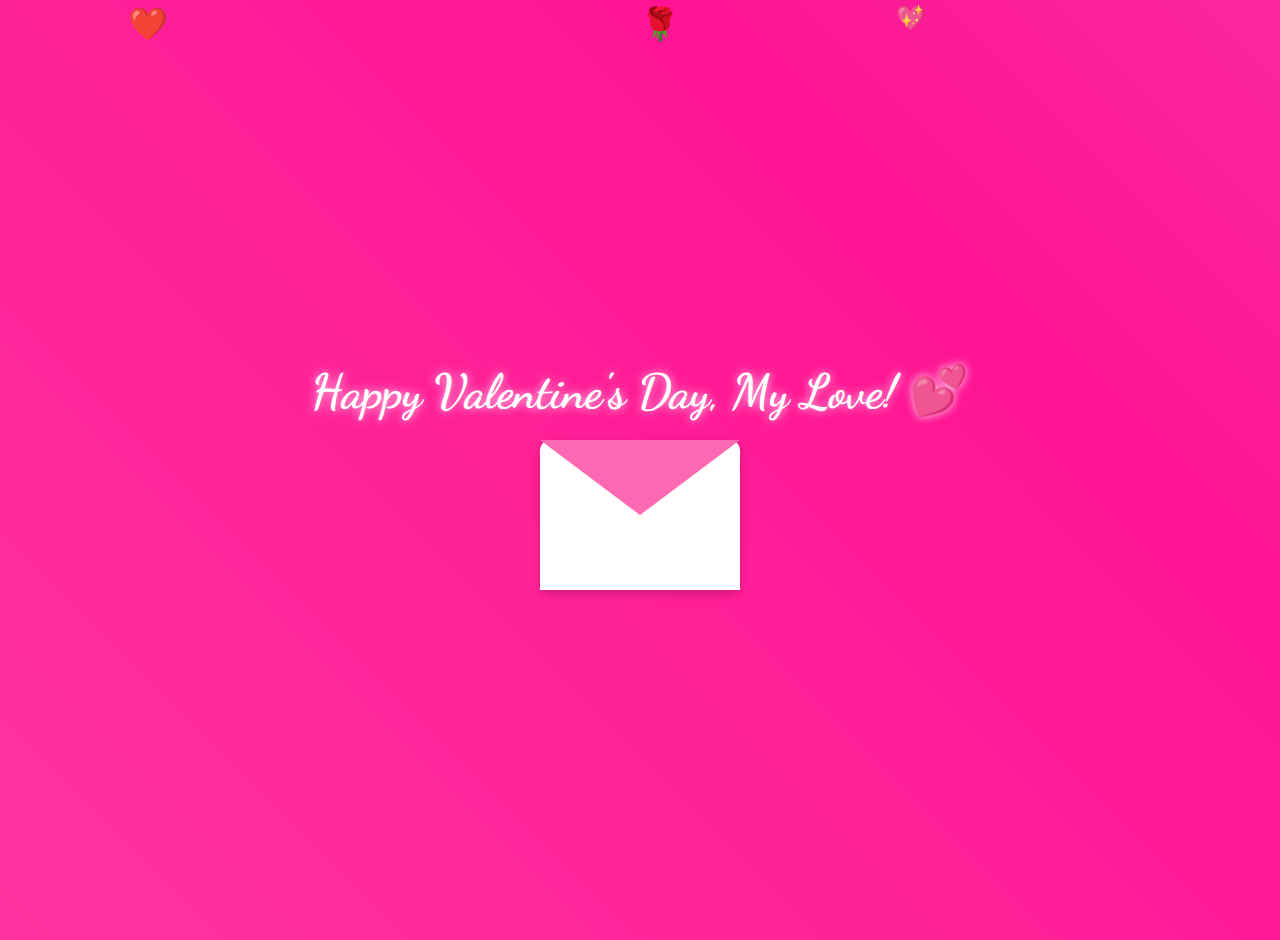
<file: index.html>
<!DOCTYPE html>
<html lang="en">
<head>
    <meta charset="UTF-8">
    <meta name="viewport" content="width=device-width, initial-scale=1.0">
    <title>My Valentine Proposal 💖</title>
    <!-- Google Fonts: Romantic handwritten + clean combo -->
    <link href="https://fonts.googleapis.com/css2?family=Dancing+Script:wght@700&family=Poppins:wght@300;500&display=swap" rel="stylesheet">
    <!-- Font Awesome for icons -->
    <link rel="stylesheet" href="https://cdnjs.cloudflare.com/ajax/libs/font-awesome/6.0.0/css/all.min.css">
    <!-- Link to stylesheets -->
    <link rel="stylesheet" href="style.css">
    <link rel="stylesheet" href="animations.css">
</head>
<body>
    <!-- Animated background with floating hearts and falling flowers -->
    <div class="background">
        <div class="floating-hearts"></div>
        <div class="falling-flowers"></div>
    </div>

    <!-- Main content container -->
    <div class="container">
        <h1 class="title">Happy Valentine's Day, My Love! 💕</h1>
        
        <!-- Animated envelope centerpiece -->
        <div class="envelope" id="envelope">
            <div class="envelope-flap"></div>
            <div class="envelope-body"></div>
            <div class="letter" id="letter">
                <p>Will you be my Valentine? 💌</p>
            </div>
        </div>
        
        <!-- Buttons (hidden initially, shown after envelope opens) -->
        <div class="buttons" id="buttons" style="display: none;">
            <button class="btn yes-btn" id="yes-btn">YES 💖</button>
            <button class="btn no-btn" id="no-btn">NO 🙄</button>
        </div>
    </div>

    <!-- Link to JavaScript -->
    <script src="script.js"></script>
</body>
</html>
</file>
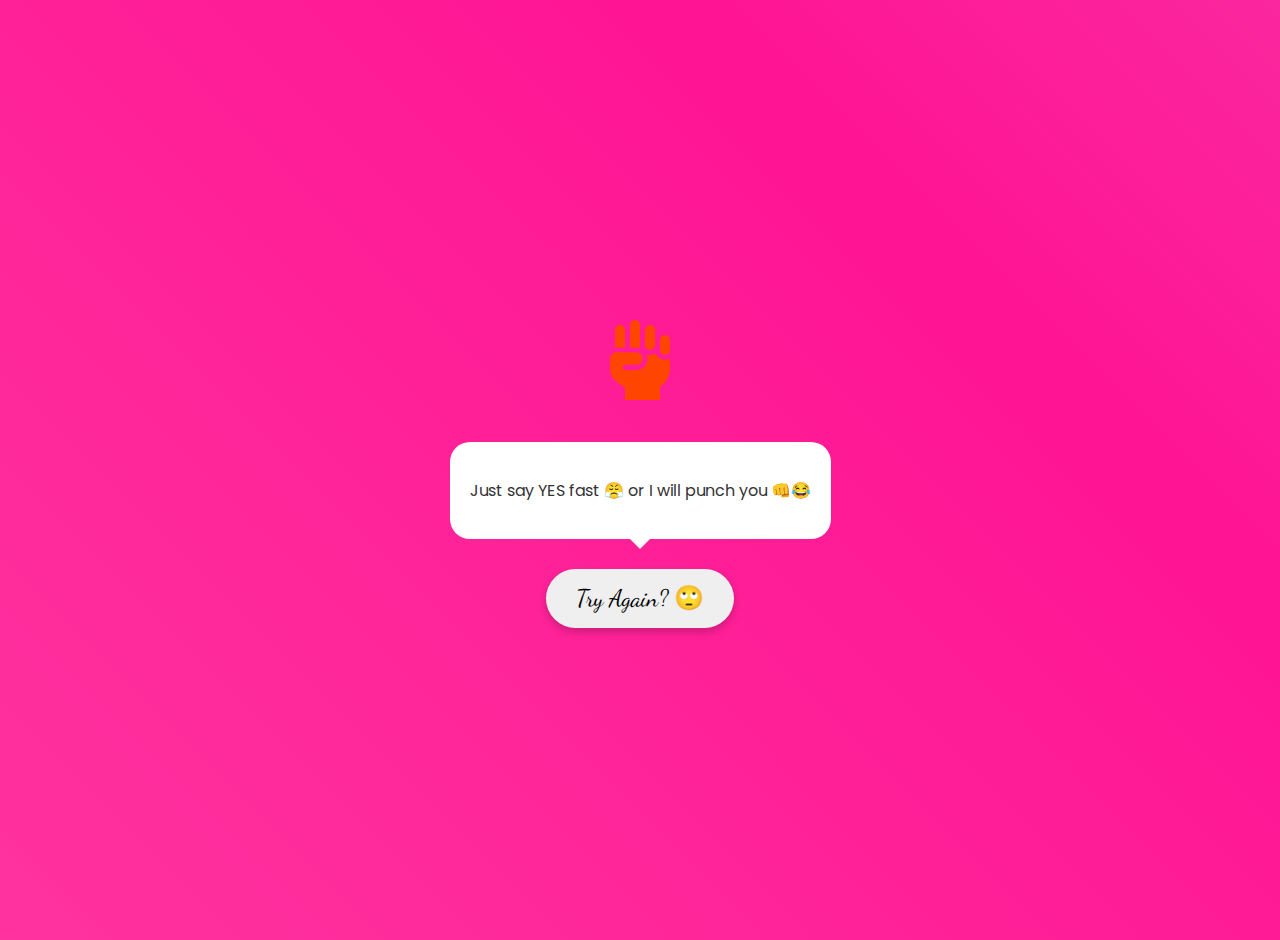
<file: no.html>
<!DOCTYPE html>
<html lang="en">
<head>
    <meta charset="UTF-8">
    <meta name="viewport" content="width=device-width, initial-scale=1.0">
    <title>Just Say YES! 😤</title>
    <!-- Google Fonts -->
    <link href="https://fonts.googleapis.com/css2?family=Dancing+Script:wght@700&family=Poppins:wght@300;500&display=swap" rel="stylesheet">
    <link rel="stylesheet" href="https://cdnjs.cloudflare.com/ajax/libs/font-awesome/6.0.0/css/all.min.css">
    <link rel="stylesheet" href="style.css">
    <link rel="stylesheet" href="animations.css">
</head>
<body class="no-page">
    <!-- Crazy background -->
    <div class="background no-bg">
        <div class="angry-effects"></div>
    </div>

    <!-- Funny rejection content -->
    <div class="container">
        <div class="girl-character angry">
            <i class="fas fa-fist-raised punch"></i> <!-- Angry girl punching -->
        </div>
        <div class="speech-bubble">
            <p>Just say YES fast 😤 or I will punch you 👊😂</p>
        </div>
        <!-- Playful button that moves on hover -->
        <button class="btn try-again-btn" id="try-again-btn">Try Again? 🙄</button>
    </div>

    <script src="script.js"></script>
</body>
</html>
</file>
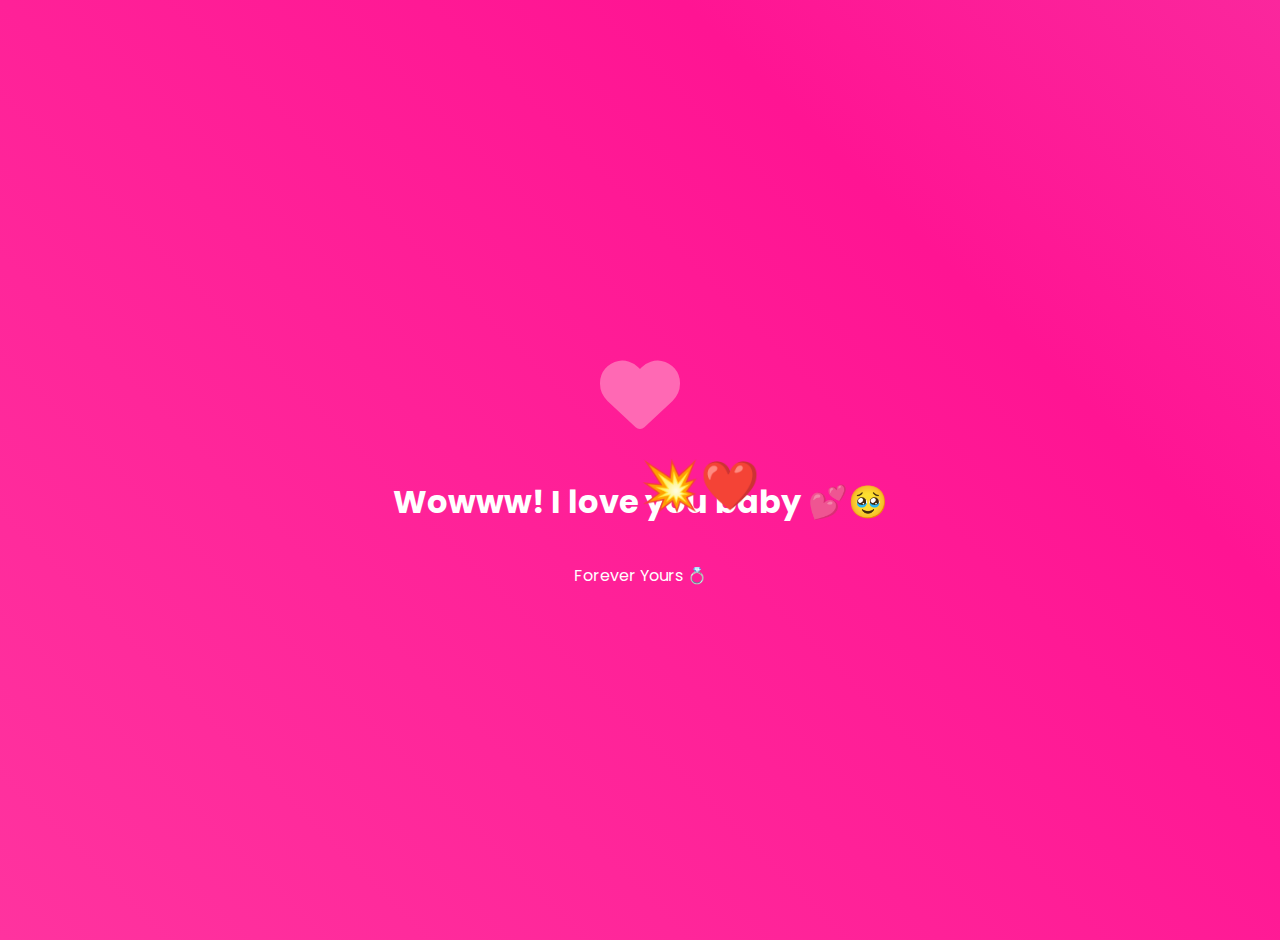
<file: yes.html>
<!DOCTYPE html>
<html lang="en">
<head>
    <meta charset="UTF-8">
    <meta name="viewport" content="width=device-width, initial-scale=1.0">
    <title>Yay! You're My Valentine 💕</title>
    <!-- Google Fonts -->
    <link href="https://fonts.googleapis.com/css2?family=Dancing+Script:wght@700&family=Poppins:wght@300;500&display=swap" rel="stylesheet">
    <link rel="stylesheet" href="https://cdnjs.cloudflare.com/ajax/libs/font-awesome/6.0.0/css/all.min.css">
    <link rel="stylesheet" href="style.css">
    <link rel="stylesheet" href="animations.css">
</head>
<body class="yes-page">
    <!-- Exploding hearts background -->
    <div class="background yes-bg">
        <div class="exploding-hearts"></div>
    </div>

    <!-- Happy ending content -->
    <div class="container">
        <div class="girl-character">
            <i class="fas fa-heart girl-heart"></i> <!-- Cartoon girl giving heart -->
        </div>
        <h1 class="animated-text">Wowww! I love you baby 💕🥹</h1>
        <p class="sub-text">Forever Yours 💍</p>
    </div>

    <script src="script.js"></script>
</body>
</html>
</file>
<file: style.css>
/* Main styles: Colors, layout, responsiveness */
/* EDIT: Change colors here for custom themes */
body {
    margin: 0;
    padding: 0;
    font-family: 'Poppins', sans-serif; /* Clean font */
    background: linear-gradient(45deg, #ff69b4, #ff1493, #dda0dd); /* Pink to red to purple gradient */
    background-size: 400% 400%;
    animation: gradient-shift 5s ease infinite; /* Animated gradient */
    color: #fff;
    overflow-x: hidden;
    cursor: url('data:image/svg+xml,<svg xmlns="http://www.w3.org/2000/svg" width="24" height="24" viewBox="0 0 24 24"><path d="M12 21.35l-1.45-1.32C5.4 15.36 2 12.28 2 8.5 2 5.42 4.42 3 7.5 3c1.74 0 3.41.81 4.5 2.09C13.09 3.81 14.76 3 16.5 3 19.58 3 22 5.42 22 8.5c0 3.78-3.4 6.86-8.55 11.54L12 21.35z" fill="%23ff69b4"/></svg>'), auto; /* Heart cursor */
}

.container {
    display: flex;
    flex-direction: column;
    align-items: center;
    justify-content: center;
    min-height: 100vh;
    text-align: center;
    padding: 20px;
}

.title {
    font-family: 'Dancing Script', cursive; /* Romantic handwritten font */
    font-size: 3rem;
    margin-bottom: 20px;
    text-shadow: 0 0 10px rgba(255, 255, 255, 0.8);
}

/* Envelope styles */
.envelope {
    position: relative;
    width: 200px;
    height: 150px;
    background: #fff;
    border-radius: 10px;
    box-shadow: 0 4px 8px rgba(0, 0, 0, 0.2);
    cursor: pointer;
    margin-bottom: 20px;
}

.envelope-flap {
    position: absolute;
    top: 0;
    left: 0;
    width: 100%;
    height: 50%;
    background: #ff69b4;
    clip-path: polygon(0 0, 100% 0, 50% 100%);
}

.envelope-body {
    position: absolute;
    bottom: 0;
    left: 0;
    width: 100%;
    height: 50%;
    background: #fff;
}

.letter {
    position: absolute;
    top: 20px;
    left: 20px;
    width: 160px;
    height: 110px;
    background: #f8f8f8;
    padding: 10px;
    font-family: 'Dancing Script', cursive;
    font-size: 1.2rem;
    color: #333;
    display: none; /* Hidden until envelope opens */
    border-radius: 5px;
}

/* Buttons */
.btn {
    padding: 15px 30px;
    font-size: 1.5rem;
    font-family: 'Dancing Script', cursive;
    border: none;
    border-radius: 50px;
    cursor: pointer;
    margin: 10px;
    transition: all 0.3s ease;
    box-shadow: 0 4px 8px rgba(0, 0, 0, 0.2);
}

.yes-btn {
    background: linear-gradient(45deg, #ff69b4, #ff1493);
    color: #fff;
}

.no-btn {
    background: linear-gradient(45deg, #ffa500, #ff4500);
    color: #fff;
}

/* QR Section */
.qr-section {
    margin-top: 20px;
}

#qrcode {
    margin: 10px auto;
}

/* Sound toggle */
.sound-toggle {
    position: absolute;
    top: 10px;
    right: 10px;
    background: rgba(255, 255, 255, 0.8);
    color: #333;
    border: none;
    padding: 10px;
    border-radius: 50%;
    cursor: pointer;
}

/* Page-specific styles */
.yes-page .girl-character {
    font-size: 5rem;
    color: #ff69b4;
    animation: blush 2s infinite;
}

.no-page .girl-character {
    font-size: 5rem;
    color: #ff4500;
    animation: punch 1s infinite;
}

.speech-bubble {
    background: #fff;
    color: #333;
    padding: 20px;
    border-radius: 20px;
    position: relative;
    margin: 20px;
    font-family: 'Poppins', sans-serif;
}

.speech-bubble::after {
    content: '';
    position: absolute;
    bottom: -10px;
    left: 50%;
    transform: translateX(-50%);
    width: 0;
    height: 0;
    border-left: 10px solid transparent;
    border-right: 10px solid transparent;
    border-top: 10px solid #fff;
}

/* Responsiveness */
@media (max-width: 768px) {
    .title {
        font-size: 2rem;
    }
    .envelope {
        width: 150px;
        height: 112px;
    }
    .btn {
        font-size: 1.2rem;
        padding: 10px 20px;
    }
}
</file>
<file: animations.css>
/* All animations: Keyframes and classes */
/* Floating hearts */
@keyframes float-hearts {
    0% { transform: translateY(100vh) rotate(0deg); opacity: 1; }
    100% { transform: translateY(-100vh) rotate(360deg); opacity: 0; }
}

.floating-hearts::before {
    content: '❤️';
    position: absolute;
    font-size: 2rem;
    animation: float-hearts 5s linear infinite;
    top: 0;
    left: 10%;
}

.floating-hearts::after {
    content: '💖';
    position: absolute;
    font-size: 1.5rem;
    animation: float-hearts 7s linear infinite;
    top: 0;
    left: 70%;
}

/* Falling flowers */
@keyframes fall-flowers {
    0% { transform: translateY(-100vh) rotate(0deg); }
    100% { transform: translateY(100vh) rotate(360deg); }
}

.falling-flowers::before {
    content: '🌹';
    position: absolute;
    font-size: 2rem;
    animation: fall-flowers 6s linear infinite;
    top: 0;
    left: 50%;
}

/* Gradient shift */
@keyframes gradient-shift {
    0% { background-position: 0% 50%; }
    50% { background-position: 100% 50%; }
    100% { background-position: 0% 50%; }
}

/* Envelope bounce */
@keyframes bounce {
    0%, 20%, 50%, 80%, 100% { transform: translateY(0); }
    40% { transform: translateY(-10px); }
    60% { transform: translateY(-5px); }
}

.envelope {
    animation: bounce 2s infinite;
}

/* Letter slide */
@keyframes slide-out {
    0% { transform: translateY(-100%); opacity: 0; }
    100% { transform: translateY(0); opacity: 1; }
}

/* Button hover effects */
.btn:hover {
    transform: scale(1.1);
    box-shadow: 0 0 20px rgba(255, 255, 255, 0.8);
}

.yes-btn:hover {
    animation: wiggle 0.5s ease-in-out;
}

.no-btn:hover {
    animation: wiggle 0.5s ease-in-out;
    transform: translateX(50px); /* Moves away playfully */
}

@keyframes wiggle {
    0%, 100% { transform: rotate(0deg); }
    25% { transform: rotate(-5deg); }
    75% { transform: rotate(5deg); }
}

/* Exploding hearts for YES page */
@keyframes explode {
    0% { transform: scale(0); opacity: 1; }
    100% { transform: scale(2); opacity: 0; }
}

.exploding-hearts::before {
    content: '💥❤️';
    position: absolute;
    font-size: 3rem;
    animation: explode 2s infinite;
    top: 50%;
    left: 50%;
}

/* Angry effects for NO page */
@keyframes punch {
    0%, 100% { transform: rotate(0deg); }
    50% { transform: rotate(10deg); }
}

.punch {
    animation: punch 0.5s infinite;
}

/* Blush for YES girl */
@keyframes blush {
    0%, 100% { color: #ff69b4; }
    50% { color: #ff1493; }
}

/* Heart burst on click */
@keyframes burst {
    0% { transform: scale(0); opacity: 1; }
    100% { transform: scale(3); opacity: 0; }
}

.heart-burst {
    position: absolute;
    font-size: 2rem;
    animation: burst 1s ease-out;
    pointer-events: none;
}
</file>
